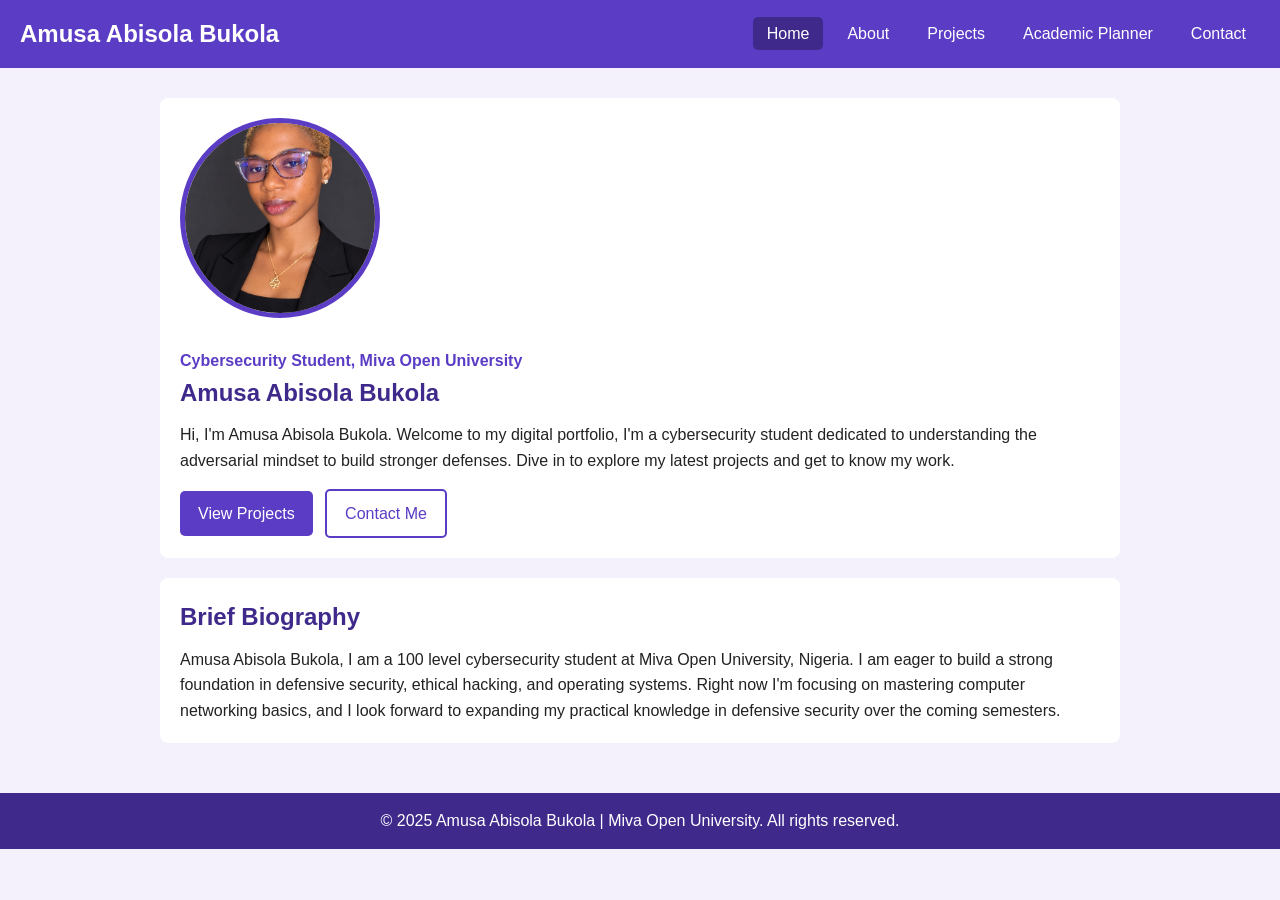
<file: index.html>
<!DOCTYPE html>
<html lang="en">
<head>
  <meta charset="UTF-8">
  <meta name="viewport" content="width=device-width, initial-scale=1.0">
  <title>Amusa Abisola Bukola | Home</title>
  <link rel="stylesheet" href="css/style.css">
</head>
<body>

  <header>
    <div class="logo">Amusa Abisola Bukola</div>
    <button type="button" id="menu-button" class="menu-button" aria-expanded="false" aria-controls="menu-list">Menu</button>
    <nav aria-label="Main navigation">
      <ul id="menu-list">
        <li><a href="index.html" class="active" aria-current="page">Home</a></li>
        <li><a href="about.html">About</a></li>
        <li><a href="projects.html">Projects</a></li>
        <li><a href="planner.html">Academic Planner</a></li>
        <li><a href="contact.html">Contact</a></li>
      </ul>
    </nav>
  </header>

  <main>
    <section class="hero">
      <img src="images/student-picture.png" alt="Photograph of Amusa Abisola Bukola">
      <div>
        <p class="eyebrow">Cybersecurity Student, Miva Open University</p>
        <h1>Amusa Abisola Bukola</h1>
        <p>Hi, I'm Amusa Abisola Bukola. Welcome to my digital portfolio, I'm a cybersecurity student dedicated to understanding the adversarial mindset to build stronger defenses. Dive in to explore my latest projects and get to know my work.</p>
        <p class="hero-links">
          <a class="btn" href="projects.html">View Projects</a>
          <a class="btn btn-outline" href="contact.html">Contact Me</a>
        </p>
      </div>
    </section>

    <section>
      <h2>Brief Biography</h2>
      <p>
        Amusa Abisola Bukola, I am a 100 level cybersecurity student at Miva Open University, Nigeria. I am eager to build a strong foundation in defensive security, ethical hacking, and operating systems. Right now I'm focusing on mastering computer networking basics, and I look forward to expanding my practical knowledge in defensive security over the coming semesters.
      </p>
    </section>
  </main>

  <footer>
    <p>&copy; 2025 Amusa Abisola Bukola | Miva Open University. All rights reserved.</p>
  </footer>

  <script src="js/main.js"></script>
</body>
</html>
</file>
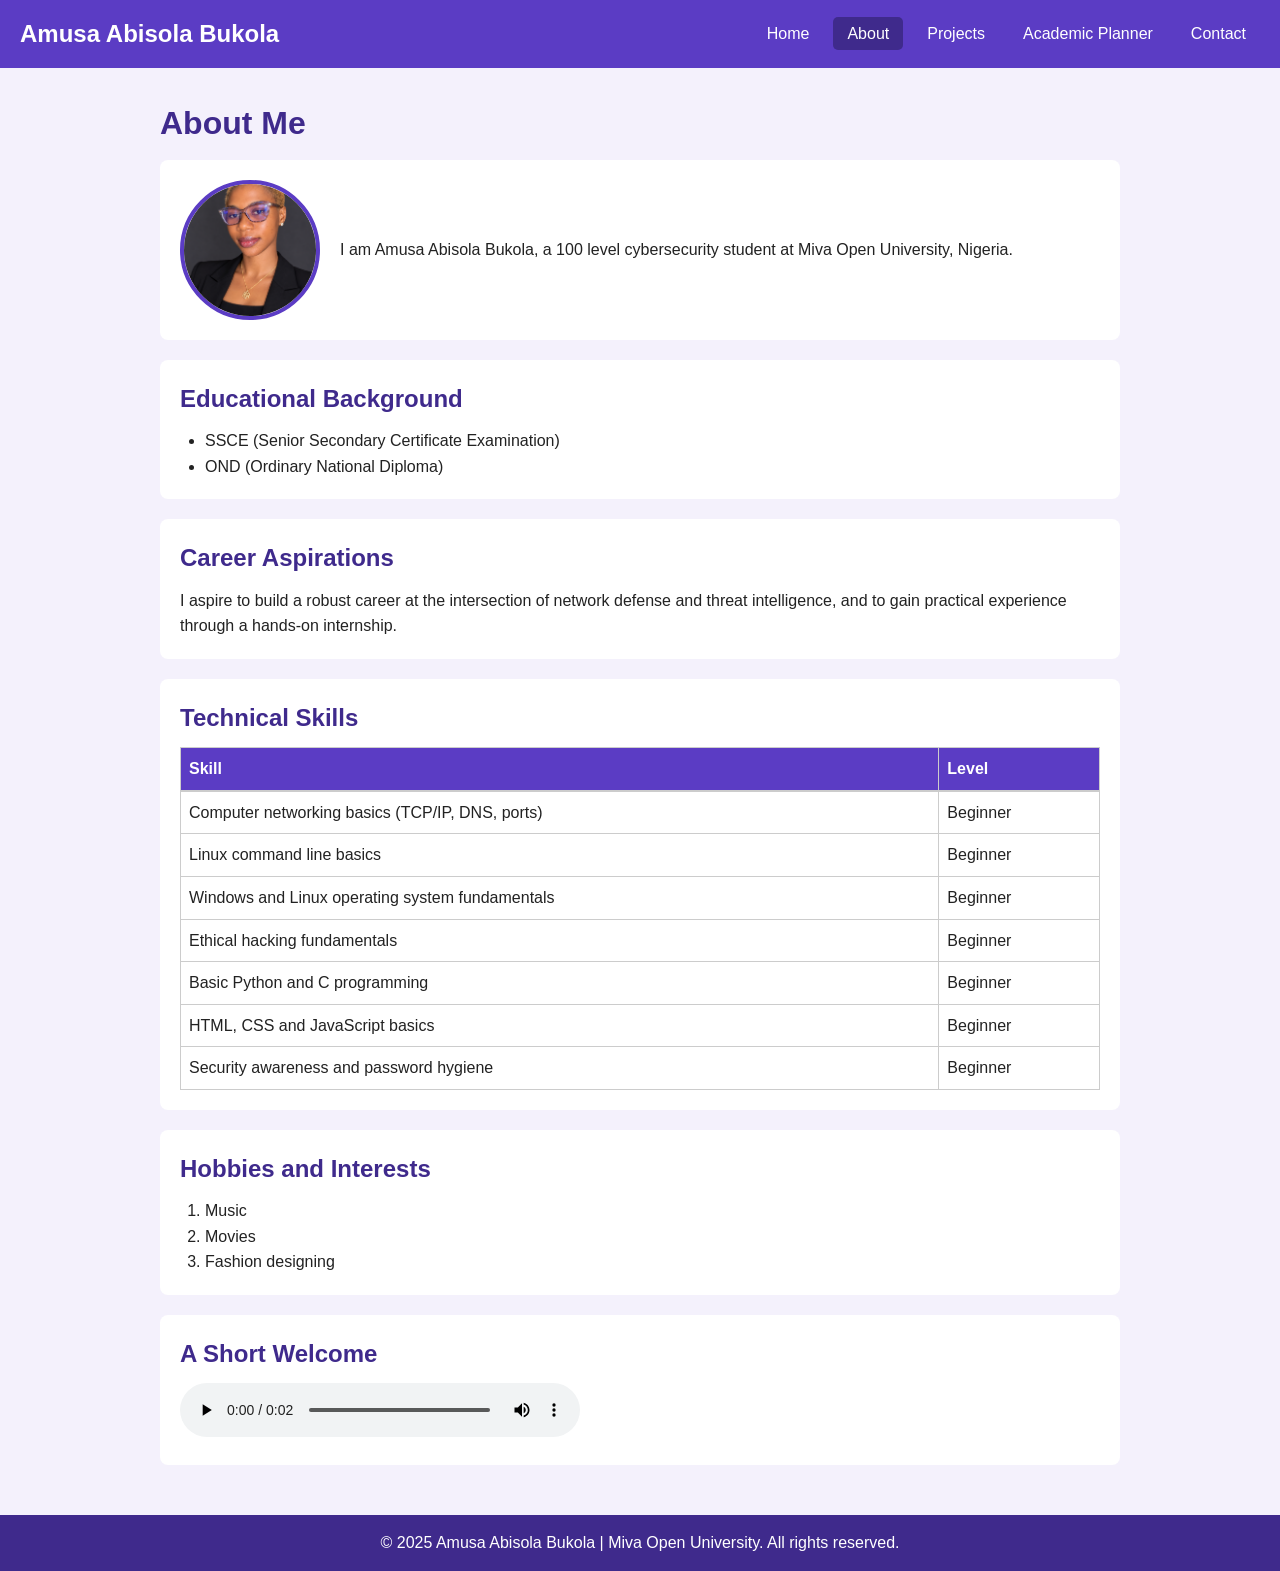
<file: about.html>
<!DOCTYPE html>
<html lang="en">
<head>
  <meta charset="UTF-8">
  <meta name="viewport" content="width=device-width, initial-scale=1.0">
  <title>Amusa Abisola Bukola | About Me</title>
  <link rel="stylesheet" href="css/style.css">
</head>
<body>

  <header>
    <div class="logo">Amusa Abisola Bukola</div>
    <button type="button" id="menu-button" class="menu-button" aria-expanded="false" aria-controls="menu-list">Menu</button>
    <nav aria-label="Main navigation">
      <ul id="menu-list">
        <li><a href="index.html">Home</a></li>
        <li><a href="about.html" class="active" aria-current="page">About</a></li>
        <li><a href="projects.html">Projects</a></li>
        <li><a href="planner.html">Academic Planner</a></li>
        <li><a href="contact.html">Contact</a></li>
      </ul>
    </nav>
  </header>

  <main>
    <h1>About Me</h1>

    <section class="about-intro">
      <img src="images/student-picture.png" alt="Photograph of Amusa Abisola Bukola" class="about-photo">
      <p>I am Amusa Abisola Bukola, a 100 level cybersecurity student at Miva Open University, Nigeria.</p>
    </section>

    <section>
      <h2>Educational Background</h2>
      <ul>
        <li>SSCE (Senior Secondary Certificate Examination)</li>
        <li>OND (Ordinary National Diploma)</li>
      </ul>
    </section>

    <section>
      <h2>Career Aspirations</h2>
      <p>I aspire to build a robust career at the intersection of network defense and threat intelligence, and to gain practical experience through a hands-on internship.</p>
    </section>

    <section id="skills">
      <h2>Technical Skills</h2>
      <table>
        <caption class="visually-hidden">Technical skills and my current level</caption>
        <thead>
          <tr>
            <th scope="col">Skill</th>
            <th scope="col">Level</th>
          </tr>
        </thead>
        <tbody>
          <tr><td>Computer networking basics (TCP/IP, DNS, ports)</td><td>Beginner</td></tr>
          <tr><td>Linux command line basics</td><td>Beginner</td></tr>
          <tr><td>Windows and Linux operating system fundamentals</td><td>Beginner</td></tr>
          <tr><td>Ethical hacking fundamentals</td><td>Beginner</td></tr>
          <tr><td>Basic Python and C programming</td><td>Beginner</td></tr>
          <tr><td>HTML, CSS and JavaScript basics</td><td>Beginner</td></tr>
          <tr><td>Security awareness and password hygiene</td><td>Beginner</td></tr>
        </tbody>
      </table>
    </section>

    <section>
      <h2>Hobbies and Interests</h2>
      <ol>
        <li>Music</li>
        <li>Movies</li>
        <li>Fashion designing</li>
      </ol>
    </section>

    <section>
      <h2>A Short Welcome</h2>
      <audio controls>
        <source src="media/welcome-tone.wav" type="audio/wav">
        Your browser does not support the audio element.
      </audio>
    </section>
  </main>

  <footer>
    <p>&copy; 2025 Amusa Abisola Bukola | Miva Open University. All rights reserved.</p>
  </footer>

  <script src="js/main.js"></script>
</body>
</html>
</file>
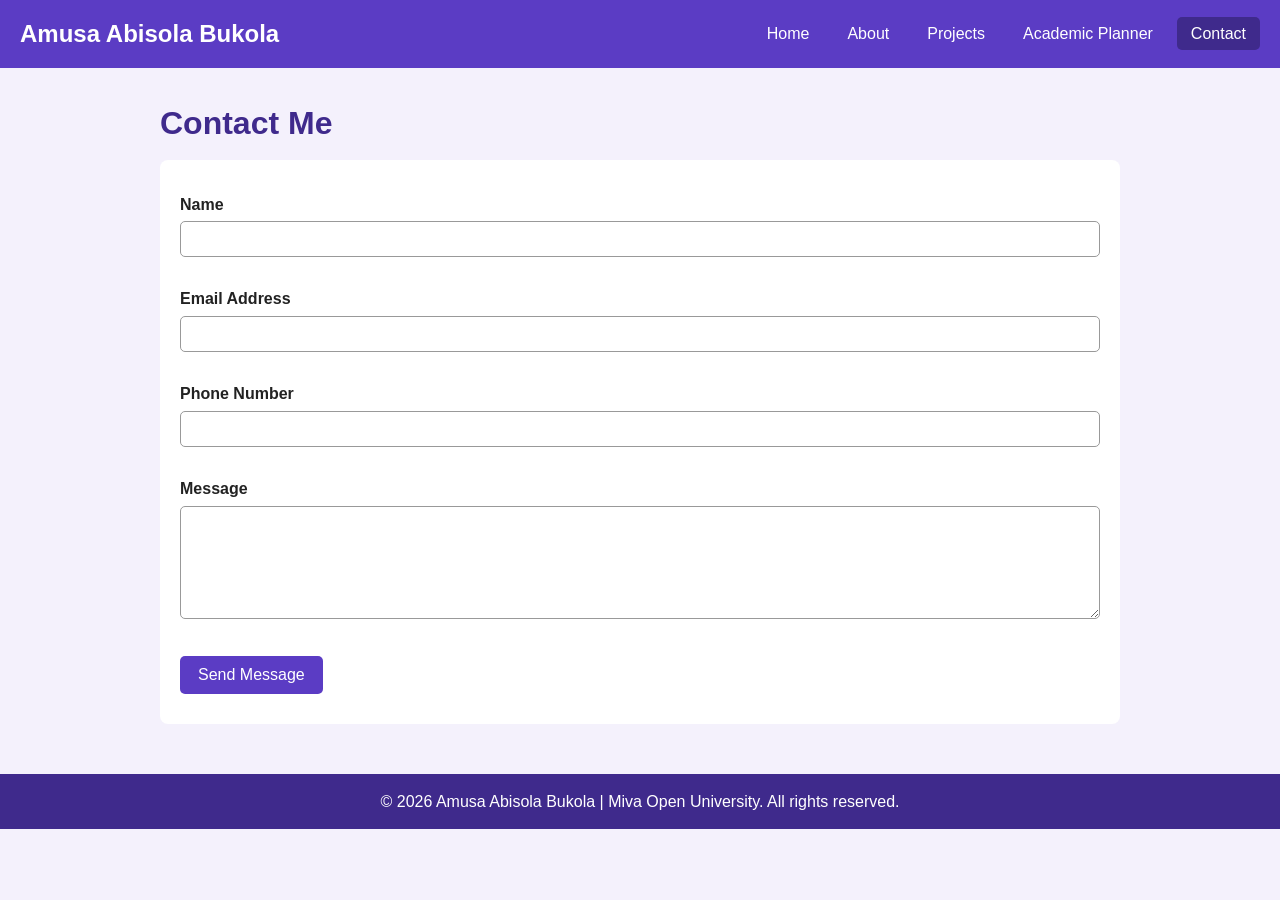
<file: contact.html>
<!DOCTYPE html>
<html lang="en">
<head>
  <meta charset="UTF-8">
  <meta name="viewport" content="width=device-width, initial-scale=1.0">
  <title>Amusa Abisola Bukola | Contact</title>
  <link rel="stylesheet" href="css/style.css">
</head>
<body>

  <header>
    <div class="logo">Amusa Abisola Bukola</div>
    <button type="button" id="menu-button" class="menu-button" aria-expanded="false" aria-controls="menu-list">Menu</button>
    <nav aria-label="Main navigation">
      <ul id="menu-list">
        <li><a href="index.html">Home</a></li>
        <li><a href="about.html">About</a></li>
        <li><a href="projects.html">Projects</a></li>
        <li><a href="planner.html">Academic Planner</a></li>
        <li><a href="contact.html" class="active" aria-current="page">Contact</a></li>
      </ul>
    </nav>
  </header>

  <main>
    <h1>Contact Me</h1>

    <section>
      <form id="contactForm" novalidate>
        <label for="name">Name</label>
        <input type="text" id="name">
        <p class="error" id="nameError"></p>

        <label for="email">Email Address</label>
        <input type="text" id="email" autocomplete="email">
        <p class="error" id="emailError"></p>

        <label for="phone">Phone Number</label>
        <input type="text" id="phone" inputmode="numeric" autocomplete="tel">
        <p class="error" id="phoneError"></p>

        <label for="message">Message</label>
        <textarea id="message" rows="5"></textarea>
        <p class="error" id="messageError"></p>

        <button type="submit">Send Message</button>
        <p class="success" id="successMsg"></p>
      </form>
    </section>
  </main>

  <footer>
    <p>&copy; 2026 Amusa Abisola Bukola | Miva Open University. All rights reserved.</p>
  </footer>

  <script src="js/main.js"></script>
  <script src="js/contact.js"></script>
</body>
</html>
</file>
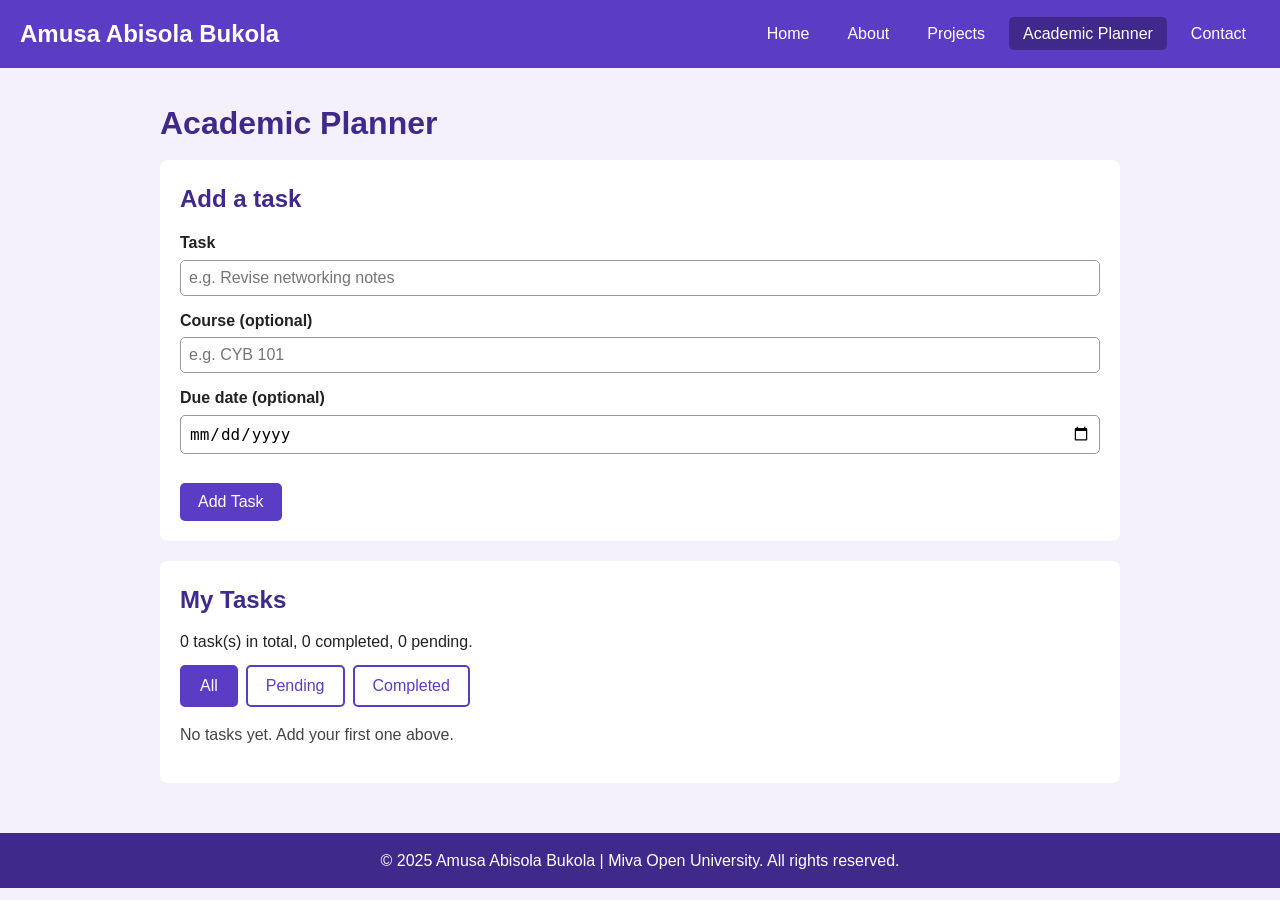
<file: planner.html>
<!DOCTYPE html>
<html lang="en">
<head>
  <meta charset="UTF-8">
  <meta name="viewport" content="width=device-width, initial-scale=1.0">
  <title>Amusa Abisola Bukola | Academic Planner</title>
  <link rel="stylesheet" href="css/style.css">
</head>
<body>

  <header>
    <div class="logo">Amusa Abisola Bukola</div>
    <button type="button" id="menu-button" class="menu-button" aria-expanded="false" aria-controls="menu-list">Menu</button>
    <nav aria-label="Main navigation">
      <ul id="menu-list">
        <li><a href="index.html">Home</a></li>
        <li><a href="about.html">About</a></li>
        <li><a href="projects.html">Projects</a></li>
        <li><a href="planner.html" class="active" aria-current="page">Academic Planner</a></li>
        <li><a href="contact.html">Contact</a></li>
      </ul>
    </nav>
  </header>

  <main>
    <h1>Academic Planner</h1>

    <section>
      <h2 id="formHeading">Add a task</h2>
      <form id="taskForm" novalidate>
        <label for="taskInput">Task</label>
        <input type="text" id="taskInput" placeholder="e.g. Revise networking notes" maxlength="100">

        <label for="courseInput">Course (optional)</label>
        <input type="text" id="courseInput" placeholder="e.g. CYB 101" maxlength="30">

        <label for="dueInput">Due date (optional)</label>
        <input type="date" id="dueInput">

        <p class="error" id="taskError" role="alert"></p>

        <button type="submit" id="addBtn">Add Task</button>
        <button type="button" id="cancelBtn" class="btn-secondary" hidden>Cancel edit</button>
      </form>
    </section>

    <section>
      <h2>My Tasks</h2>
      <p id="taskSummary" aria-live="polite"></p>

      <div class="filters" role="group" aria-label="Filter tasks">
        <button type="button" class="filter-btn active" data-filter="all">All</button>
        <button type="button" class="filter-btn" data-filter="active">Pending</button>
        <button type="button" class="filter-btn" data-filter="done">Completed</button>
      </div>

      <ul id="taskList"></ul>
      <p id="emptyMsg" class="note">No tasks yet. Add your first one above.</p>
    </section>
  </main>

  <footer>
    <p>&copy; 2025 Amusa Abisola Bukola | Miva Open University. All rights reserved.</p>
  </footer>

  <script src="js/main.js"></script>
  <script src="js/planner.js"></script>
</body>
</html>
</file>
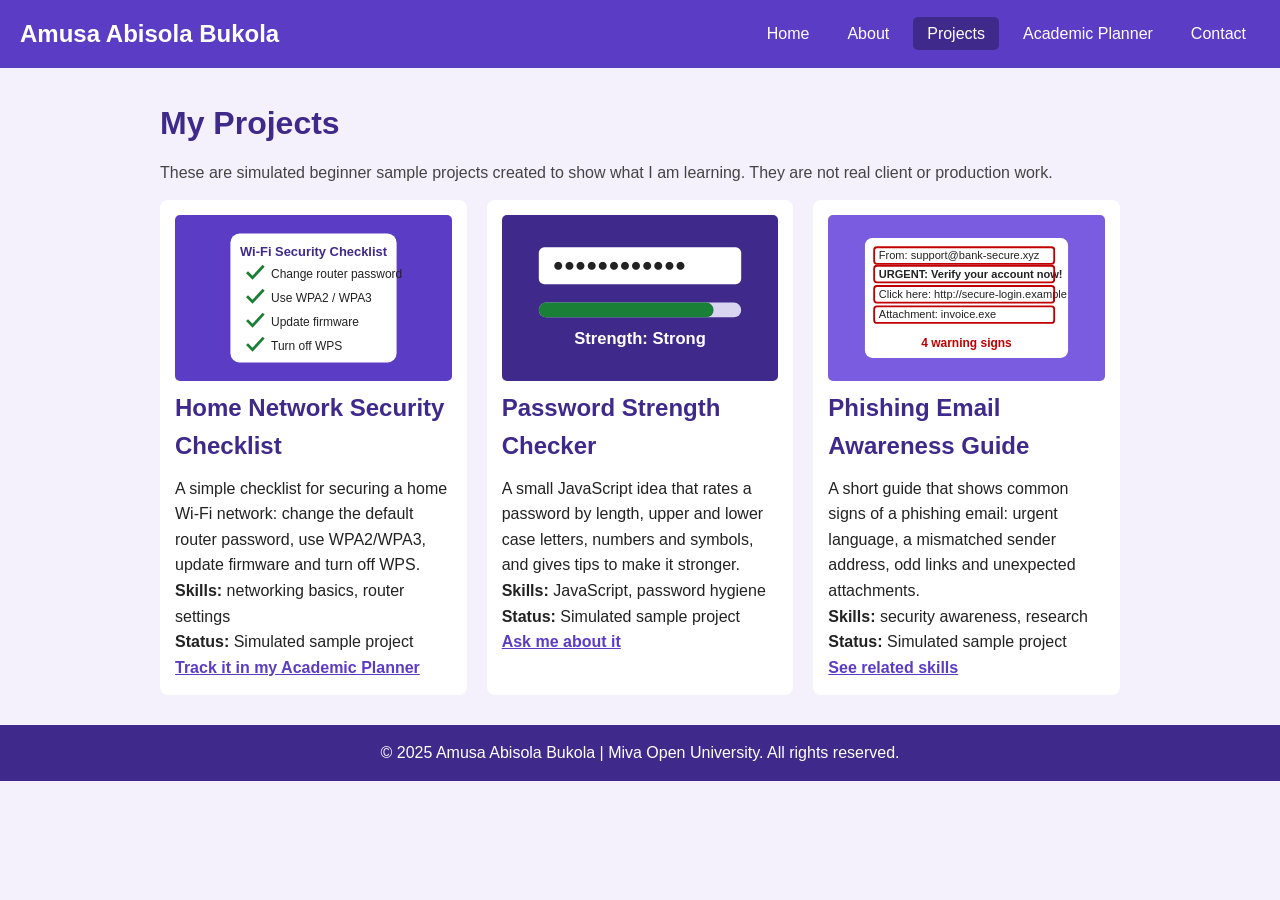
<file: projects.html>
<!DOCTYPE html>
<html lang="en">
<head>
  <meta charset="UTF-8">
  <meta name="viewport" content="width=device-width, initial-scale=1.0">
  <title>Amusa Abisola Bukola | Projects</title>
  <link rel="stylesheet" href="css/style.css">
</head>
<body>

  <header>
    <div class="logo">Amusa Abisola Bukola</div>
    <button type="button" id="menu-button" class="menu-button" aria-expanded="false" aria-controls="menu-list">Menu</button>
    <nav aria-label="Main navigation">
      <ul id="menu-list">
        <li><a href="index.html">Home</a></li>
        <li><a href="about.html">About</a></li>
        <li><a href="projects.html" class="active" aria-current="page">Projects</a></li>
        <li><a href="planner.html">Academic Planner</a></li>
        <li><a href="contact.html">Contact</a></li>
      </ul>
    </nav>
  </header>

  <main>
    <h1>My Projects</h1>
    <p class="note">These are simulated beginner sample projects created to show what I am learning. They are not real client or production work.</p>

    <div class="project-grid">

      <article class="project">
        <img src="images/project1.svg" alt="Illustration of a home network security checklist with ticked items">
        <h2>Home Network Security Checklist</h2>
        <p>A simple checklist for securing a home Wi-Fi network: change the default router password, use WPA2/WPA3, update firmware and turn off WPS.</p>
        <p><strong>Skills:</strong> networking basics, router settings</p>
        <p><strong>Status:</strong> Simulated sample project</p>
        <a href="planner.html">Track it in my Academic Planner</a>
      </article>

      <article class="project">
        <img src="images/project2.svg" alt="Illustration of a password strength meter showing a strong password">
        <h2>Password Strength Checker</h2>
        <p>A small JavaScript idea that rates a password by length, upper and lower case letters, numbers and symbols, and gives tips to make it stronger.</p>
        <p><strong>Skills:</strong> JavaScript, password hygiene</p>
        <p><strong>Status:</strong> Simulated sample project</p>
        <a href="contact.html">Ask me about it</a>
      </article>

      <article class="project">
        <img src="images/project3.svg" alt="Illustration of a suspicious email with warning signs highlighted">
        <h2>Phishing Email Awareness Guide</h2>
        <p>A short guide that shows common signs of a phishing email: urgent language, a mismatched sender address, odd links and unexpected attachments.</p>
        <p><strong>Skills:</strong> security awareness, research</p>
        <p><strong>Status:</strong> Simulated sample project</p>
        <a href="about.html#skills">See related skills</a>
      </article>

    </div>
  </main>

  <footer>
    <p>&copy; 2025 Amusa Abisola Bukola | Miva Open University. All rights reserved.</p>
  </footer>

  <script src="js/main.js"></script>
</body>
</html>
</file>
<file: css/style.css>
/* ===== Colours used across the whole site ===== */
:root {
  --main: #5b3cc4;      /* purple */
  --main-dark: #3f2a8c;
  --light: #f4f1fc;
  --text: #222222;
  --white: #ffffff;
}

/* ===== Basic reset ===== */
* {
  box-sizing: border-box;
  margin: 0;
  padding: 0;
}

body {
  font-family: Arial, sans-serif;
  color: var(--text);
  background: var(--light);
  line-height: 1.6;
}

/* ===== Header and navigation ===== */
header {
  background: var(--main);
  color: var(--white);
  padding: 15px 20px;
  display: flex;                  /* Flexbox: logo on left, menu on right */
  justify-content: space-between;
  align-items: center;
  flex-wrap: wrap;
}

.logo {
  font-size: 1.5rem;
  font-weight: bold;
}

nav ul {
  list-style: none;
  display: flex;
  gap: 10px;
}

nav a {
  color: var(--white);
  text-decoration: none;
  padding: 8px 14px;
  border-radius: 5px;
  transition: background 0.3s;    /* smooth hover effect */
}

nav a:hover,
nav a.active {
  background: var(--main-dark);
}

/* ===== Main content ===== */
main {
  max-width: 1000px;
  margin: 0 auto;
  padding: 30px 20px;
  animation: fadeIn 1s;           /* page fades in */
}

@keyframes fadeIn {
  from { opacity: 0; }
  to   { opacity: 1; }
}

h1, h2 {
  color: var(--main-dark);
  margin-bottom: 10px;
}

section {
  background: var(--white);
  padding: 20px;
  margin-bottom: 20px;
  border-radius: 8px;
}

ul, ol {
  margin-left: 25px;
}

/* ===== Homepage ===== */
.hero {
  display: flex;
  align-items: center;
  gap: 30px;
  flex-wrap: wrap;
}

.hero img {
  width: 200px;
  height: 200px;
  border-radius: 50%;
  border: 5px solid var(--main);
}

/* ===== Tables ===== */
table {
  width: 100%;
  border-collapse: collapse;
  margin-top: 10px;
}

th, td {
  border: 1px solid #cccccc;
  padding: 8px;
  text-align: left;
}

th {
  background: var(--main);
  color: var(--white);
}

/* ===== Projects (CSS Grid) ===== */
.project-grid {
  display: grid;
  grid-template-columns: repeat(3, 1fr);
  gap: 20px;
}

.project {
  background: var(--white);
  border-radius: 8px;
  padding: 15px;
  transition: transform 0.3s;
}

.project:hover {
  transform: translateY(-8px);    /* card lifts up on hover */
}

.project img {
  width: 100%;
  border-radius: 5px;
}

.project a {
  color: var(--main);
  font-weight: bold;
}

/* ===== Forms and buttons ===== */
label {
  display: block;
  margin-top: 12px;
  font-weight: bold;
}

input, textarea {
  width: 100%;
  padding: 8px;
  margin-top: 4px;
  border: 1px solid #999999;
  border-radius: 5px;
  font-size: 1rem;
}

button {
  background: var(--main);
  color: var(--white);
  border: none;
  padding: 10px 18px;
  margin-top: 12px;
  border-radius: 5px;
  font-size: 1rem;
  cursor: pointer;
  transition: background 0.3s;
}

button:hover {
  background: var(--main-dark);
}

.error {
  color: #c00000;
  font-size: 0.9rem;
  min-height: 1.2em;
}

.success {
  color: #1a7f37;
  font-weight: bold;
  margin-top: 10px;
}

/* ===== Planner ===== */
#taskList {
  list-style: none;
  margin: 15px 0 0 0;
}

#taskList li {
  background: var(--light);
  padding: 10px;
  margin-bottom: 8px;
  border-radius: 5px;
  display: flex;
  justify-content: space-between;
  align-items: center;
  gap: 10px;
}

#taskList li.done span {
  text-decoration: line-through;
  color: #777777;
}

#taskList button {
  margin-top: 0;
  padding: 6px 10px;
}

#taskList li.done .task-title {
  text-decoration: line-through;
  color: #777777;
}

.task-info {
  display: flex;
  flex-direction: column;
  flex: 1;
}

.task-meta {
  color: #555555;
}

.task-meta.overdue {
  color: #c00000;
  font-weight: bold;
}

.task-actions {
  display: flex;
  gap: 6px;
  flex-wrap: wrap;
}

.filters {
  display: flex;
  gap: 8px;
  flex-wrap: wrap;
  margin-top: 10px;
}

.filter-btn {
  margin-top: 0;
  background: var(--white);
  color: var(--main);
  border: 2px solid var(--main);
}

.filter-btn.active,
.filter-btn:hover {
  background: var(--main);
  color: var(--white);
}

.btn-secondary {
  background: #666666;
  margin-left: 8px;
}

/* ===== Extra helpers ===== */
.visually-hidden {
  position: absolute;
  width: 1px;
  height: 1px;
  overflow: hidden;
  clip: rect(0 0 0 0);
  white-space: nowrap;
}

.note {
  margin-bottom: 15px;
  color: #444444;
}

.eyebrow {
  color: var(--main);
  font-weight: bold;
}

.hero-links {
  margin-top: 15px;
}

.btn {
  display: inline-block;
  background: var(--main);
  color: var(--white);
  text-decoration: none;
  padding: 10px 18px;
  border-radius: 5px;
  margin-right: 8px;
  transition: background 0.3s;
}

.btn:hover {
  background: var(--main-dark);
}

.btn-outline {
  background: transparent;
  color: var(--main);
  border: 2px solid var(--main);
}

.btn-outline:hover {
  color: var(--white);
}

.about-intro {
  display: flex;
  align-items: center;
  gap: 20px;
  flex-wrap: wrap;
}

.about-photo {
  width: 140px;
  height: 140px;
  object-fit: cover;
  border-radius: 50%;
  border: 4px solid var(--main);
}

.hero img {
  object-fit: cover;
}

audio {
  width: 100%;
  max-width: 400px;
}

/* Menu button is only used on small screens */
.menu-button {
  display: none;
}

/* ===== Footer ===== */
footer {
  background: var(--main-dark);
  color: var(--white);
  text-align: center;
  padding: 15px;
}

/* ===== Mobile screens ===== */
@media (max-width: 700px) {
  header {
    flex-direction: column;
    gap: 10px;
  }

  .menu-button {
    display: block;
    margin-top: 0;
  }

  nav {
    width: 100%;
  }

  nav ul {
    flex-direction: column;
    text-align: center;
    display: none;                /* hidden until the Menu button is pressed */
    margin: 0;
  }

  nav ul.open {
    display: flex;
  }

  .project-grid {
    grid-template-columns: 1fr;   /* one card per row */
  }

  .hero {
    justify-content: center;
    text-align: center;
  }
}
</file>
